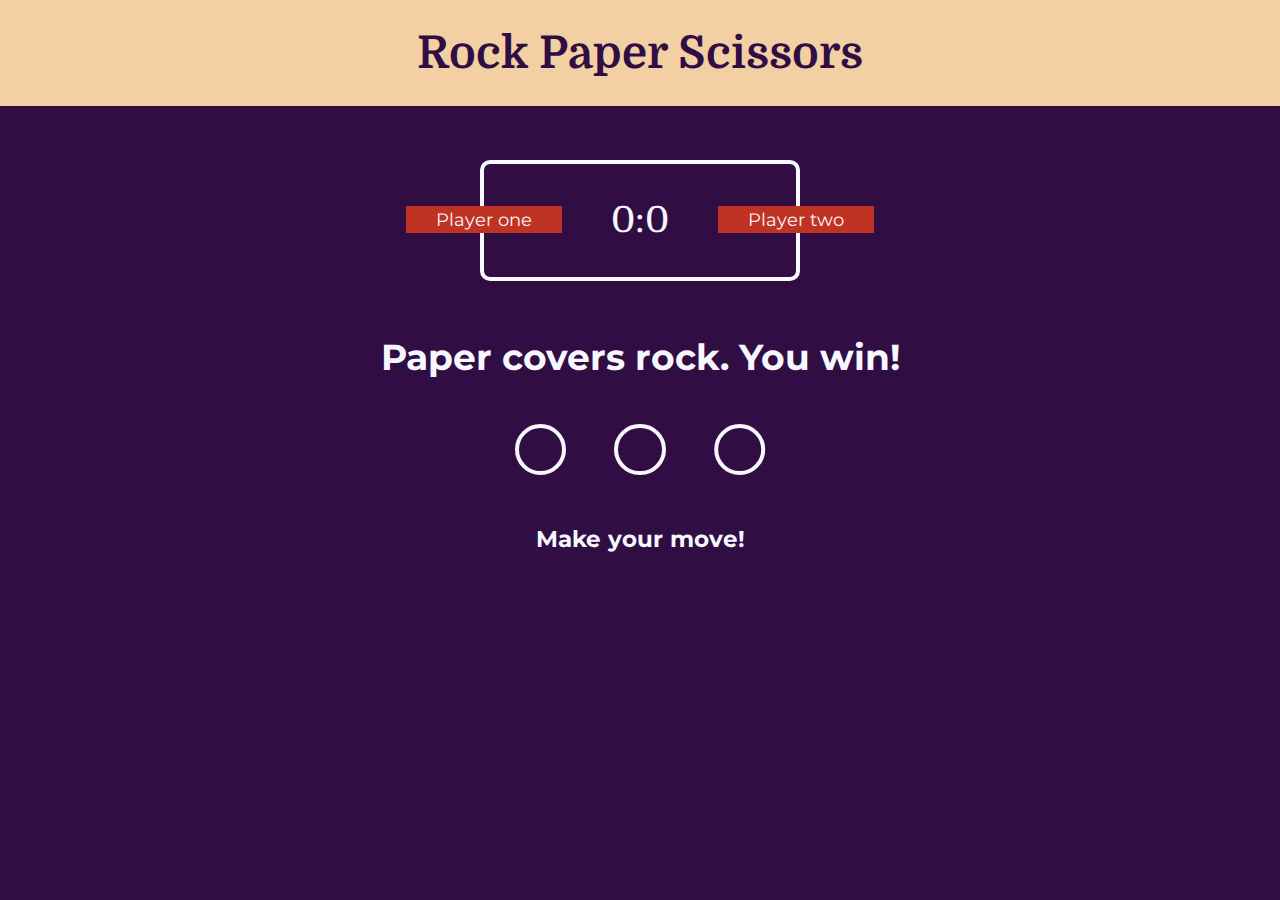
<file: RPS/rps.html>
<!DOCTYPE html>
<html lang="en">

<head>
    <meta charset="utf-8">
    <title>Rock Paper Scissors</title>
    <!-- CSS fontawesome-->
    <link rel="stylesheet" href="https://use.fontawesome.com/releases/v5.6.3/css/all.css" integrity="sha384-UHRtZLI+pbxtHCWp1t77Bi1L4ZtiqrqD80Kn4Z8NTSRyMA2Fd33n5dQ8lWUE00s/" crossorigin="anonymous">

    <link rel="stylesheet" href="./rps.css">

    <link href="https://fonts.googleapis.com/css?family=Domine|Montserrat" rel="stylesheet">

</head>

<body>
    <header>
        <h1>Rock Paper Scissors</h1>
    </header>

    <div class="score-board">
        <div id="label-p1" class="badge">Player one</div>
        <div id="label-p2" class="badge">Player two</div>
        <span id="score-p1">0</span>:<span id="score-p2">0</span>
    </div>
    <div class="result">
        <p>Paper covers rock. You win!</p>
    </div>
    <div class="choices">
        <div id="r" class="choice"><i class="fas fa-hand-rock"></i></div>
        <div id="p" class="choice"><i class="fas fa-hand-paper"></i></div>
        <div id="s" class="choice"><i class="fas fa-hand-scissors"></i></div>
    </div>
    <p id="action-message">Make your move!</p>

    <script type="text/javascript" src="./rps.js"></script>

</body>

</html>
</file>
<file: RPS/rps.css>
*{
    margin: 0;
    padding: 0;
    box-sizing: border-box;
}

body{
    background-color: #300E44;
    color: #F7F7FF;
    font-family: 'Montserrat', sans-serif;
    font-size: 18px;
}

header{
    background-color: #F2D0A4;
    color: #300E44;
    padding: 1.5em;
}

h1{
    font-family: 'Domine', serif;
    font-size: 2.5em;
    text-align: center;
}

.score-board{
    border: 4px solid #F7F7FF;
    border-radius: 10px;
    font-family: 'Domine', serif;
    font-size: 2em;
    margin: 1.5em auto;
    padding: 1em 1.5em;
    position: relative;
    text-align: center;
    width: 25%;
}

.badge{
    background-color: #C03221;
    color: #F7F7FF;
    font-size: .5em;
    width: 50%;
    padding: .125em .25em;
    font-family: 'Montserrat', sans-serif;
}

#label-p1{
    position: absolute;
    top: 37.5%;
    left: -25%;
}

#label-p2{
    position: absolute;
    top: 37.5%;
    right: -25%;
}

.result > p{
    font-size: 2em;
    text-align: center;
    font-weight: bold;
}

.choices{
    margin: 2.5em 0;
    text-align: center;
}

.choice{
    border: 4px solid #F7F7FF;
    border-radius: 50%;
    margin: 0 .4em;
    padding: .4em;
    display: inline-block;
    font-size: 3em;
    color: #F2D0A4;
}

.choice:last-of-type{
    -moz-transform: scaleX(-1);
    -o-transform: scaleX(-1);
    -webkit-transform: scaleX(-1);
    transform: scaleX(-1);
    filter: FlipH;
    -ms-filter: "FlipH";
}

.choice:hover{
    cursor: pointer;
    background-color: #3F826D;
}

#action-message{
    font-size: 1.25em;
    font-weight: bold;
    text-align: center;
    margin: 1.25em;
}

.green-glow {
    border: 4px solid #3F826D;
    box-shadow: 0 0 10px #72BDA6;
}

.red-glow {
    border: 4px solid #C03221;
    box-shadow: 0 0 10px #E15F51;
}

.draw-glow {
    border: 4px solid #962BD4;
    box-shadow: 0 0 10px #AB56DC;
}
</file>
